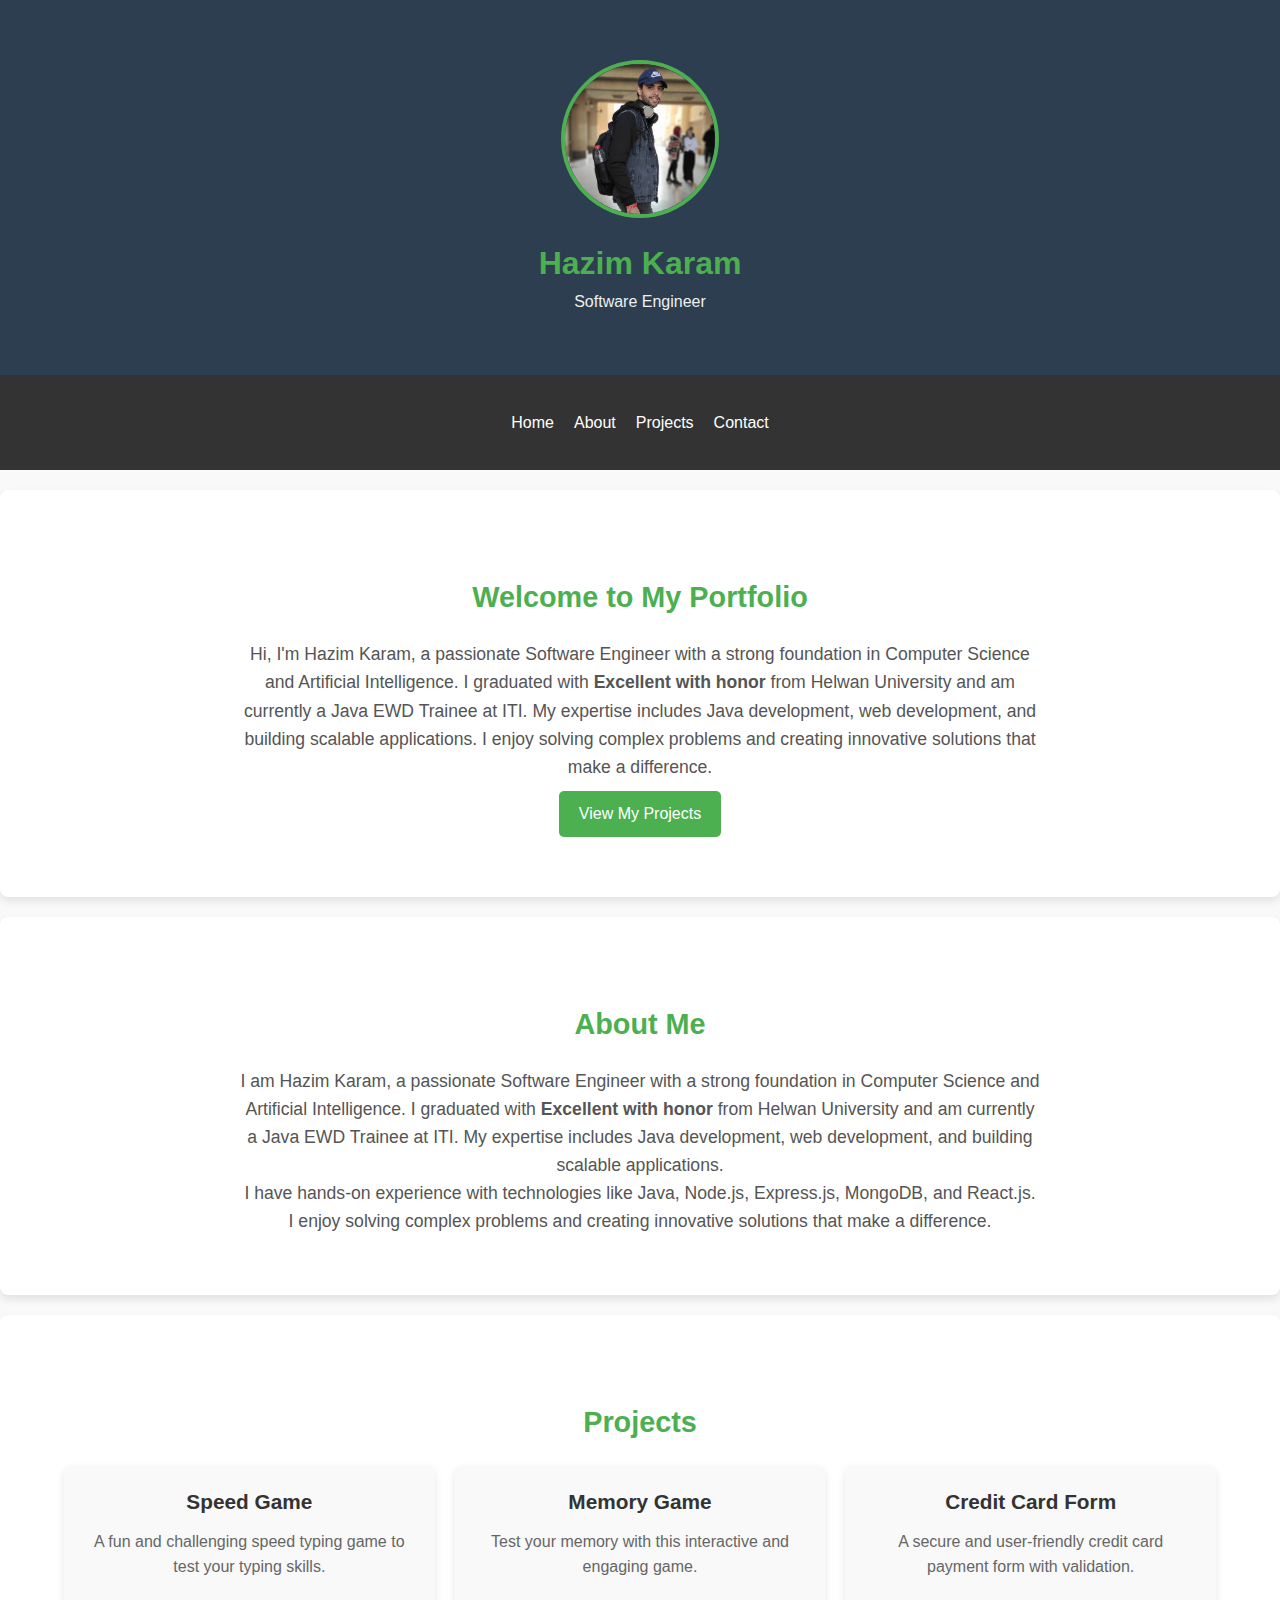
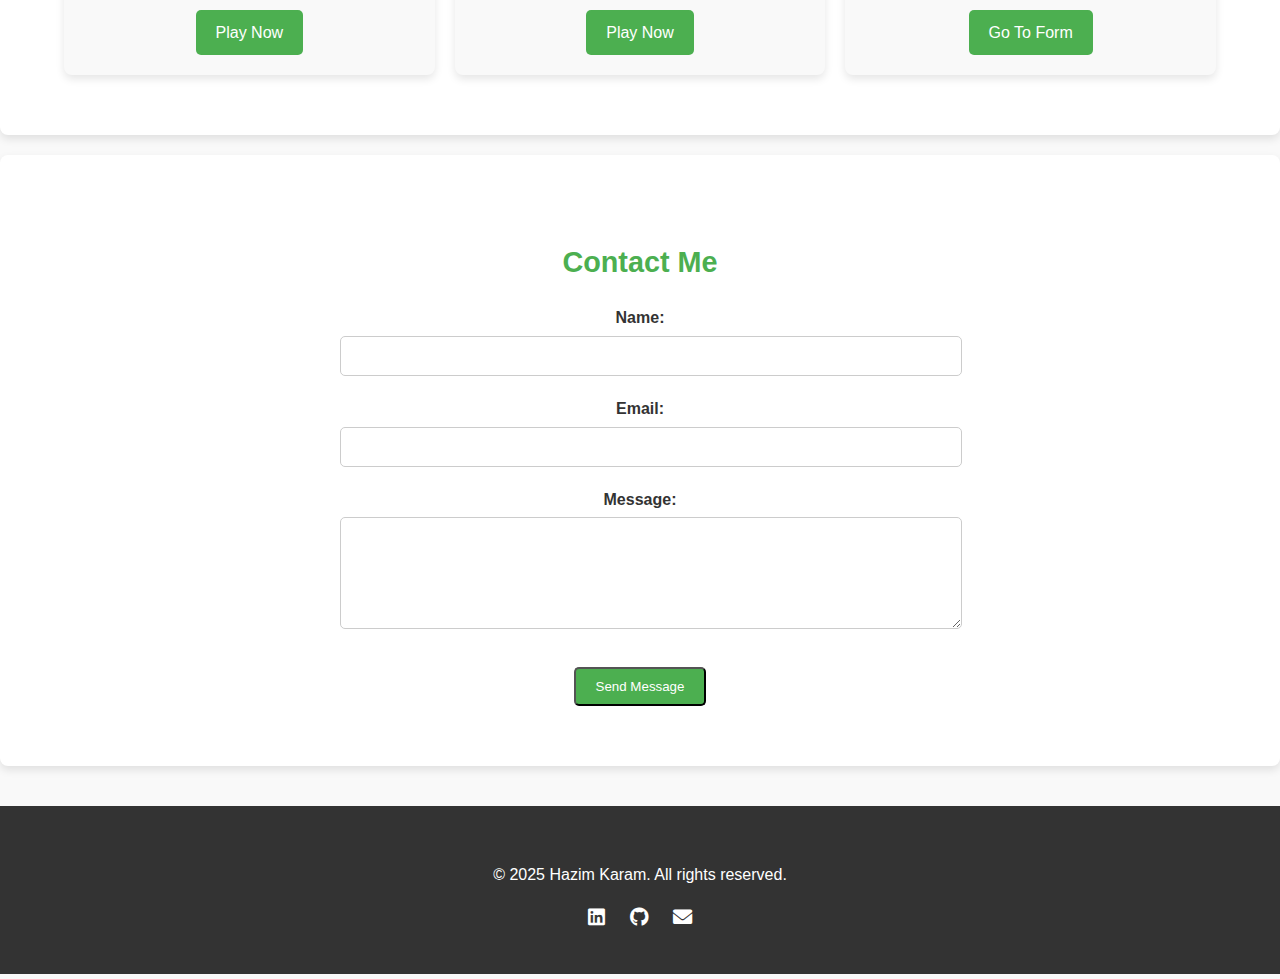
<file: index.html>
<!DOCTYPE html>
<html lang="en">
<head>
    <meta charset="UTF-8">
    <meta name="viewport" content="width=device-width, initial-scale=1.0">
    <title>Hazim Karam - Portfolio</title>
    <link rel="stylesheet" href="CSS/portofolio.css">
    <link rel="stylesheet" href="https://cdnjs.cloudflare.com/ajax/libs/font-awesome/6.0.0-beta3/css/all.min.css">
</head>
<body>
   
<header>
    <div class="container">
        <div class="header-content">
            <img src="Images/ZoOoMA.jpg" alt="Hazim Karam" class="profile-image">
            <div>
                <h1>Hazim Karam</h1>
                <p>Software Engineer</p>
            </div>
        </div>
    </div>
</header>

    
    <nav>
        <div class="container">
            <ul>
                <li><a href="#home">Home</a></li>
                <li><a href="#about">About</a></li>
                <li><a href="#projects">Projects</a></li>
                <li><a href="#contact">Contact</a></li>
            </ul>
        </div>
    </nav>

   
<section id="home" class="section">
    <div class="container">
        <h2>Welcome to My Portfolio</h2>
        <p>
            Hi, I'm Hazim Karam, a passionate Software Engineer with a strong foundation in Computer Science and Artificial Intelligence. I graduated with <strong>Excellent with honor</strong> from Helwan University and am currently a Java EWD Trainee at ITI. My expertise includes Java development, web development, and building scalable applications. I enjoy solving complex problems and creating innovative solutions that make a difference.
        </p>
        <a href="#projects" class="btn">View My Projects</a>
    </div>
</section>

  
<section id="about" class="section">
    <div class="container">
        <h2>About Me</h2>
        <p>
            I am Hazim Karam, a passionate Software Engineer with a strong foundation in Computer Science and Artificial Intelligence. I graduated with <strong>Excellent with honor</strong> from Helwan University and am currently a Java EWD Trainee at ITI. My expertise includes Java development, web development, and building scalable applications.
        </p>
        <p>
            I have hands-on experience with technologies like Java, Node.js, Express.js, MongoDB, and React.js. I enjoy solving complex problems and creating innovative solutions that make a difference.
        </p>
    </div>
</section>


<section id="projects" class="section">
    <div class="container">
        <h2>Projects</h2>
        <div class="project-grid">
            <div class="project-card">
                <h3>Speed Game</h3>
                <p>A fun and challenging speed typing game to test your typing skills.</p>
                <a href="html/speedGame.html" class="btn">Play Now</a>
            </div>
            <div class="project-card">
                <h3>Memory Game</h3>
                <p>Test your memory with this interactive and engaging game.</p>
                <a href="html/memoryGame.html" class="btn">Play Now</a>
            </div>
            <div class="project-card">
                <h3>Credit Card Form</h3>
                <p>A secure and user-friendly credit card payment form with validation.</p>
                <a href="html/creditCardForm.html" class="btn">Go To Form</a>
            </div>
        </div>
    </div>
</section>

    <!-- Contact Section -->
    <section id="contact" class="section">
        <div class="container">
            <h2>Contact Me</h2>
            <form action="#" method="post">
                <div class="form-group">
                    <label for="name">Name:</label>
                    <input type="text" id="name" name="name" required>
                </div>
                <div class="form-group">
                    <label for="email">Email:</label>
                    <input type="email" id="email" name="email" required>
                </div>
                <div class="form-group">
                    <label for="message">Message:</label>
                    <textarea id="message" name="message" rows="5" required></textarea>
                </div>
                <button type="submit" class="btn">Send Message</button>
            </form>
        </div>
    </section>

    
    <footer>
        <div class="container">
            <p>&copy; 2025 Hazim Karam. All rights reserved.</p>
            <div class="social-links">
                <a href="https://www.linkedin.com/in/hazim-karam-b14737266" target="_blank"><i class="fab fa-linkedin"></i></a>
                <a href="https://github.com/Hazim-Karam159" target="_blank"><i class="fab fa-github"></i></a>
                <a href="mailto:hazimkaram159@gmail.com"><i class="fas fa-envelope"></i></a>
            </div>
        </div>
    </footer>

   
    <button id="scroll-to-top" class="scroll-to-top"><i class="fas fa-arrow-up"></i></button>

    <script src="JS/portofolio.js"></script>
</body>
</html>
</file>
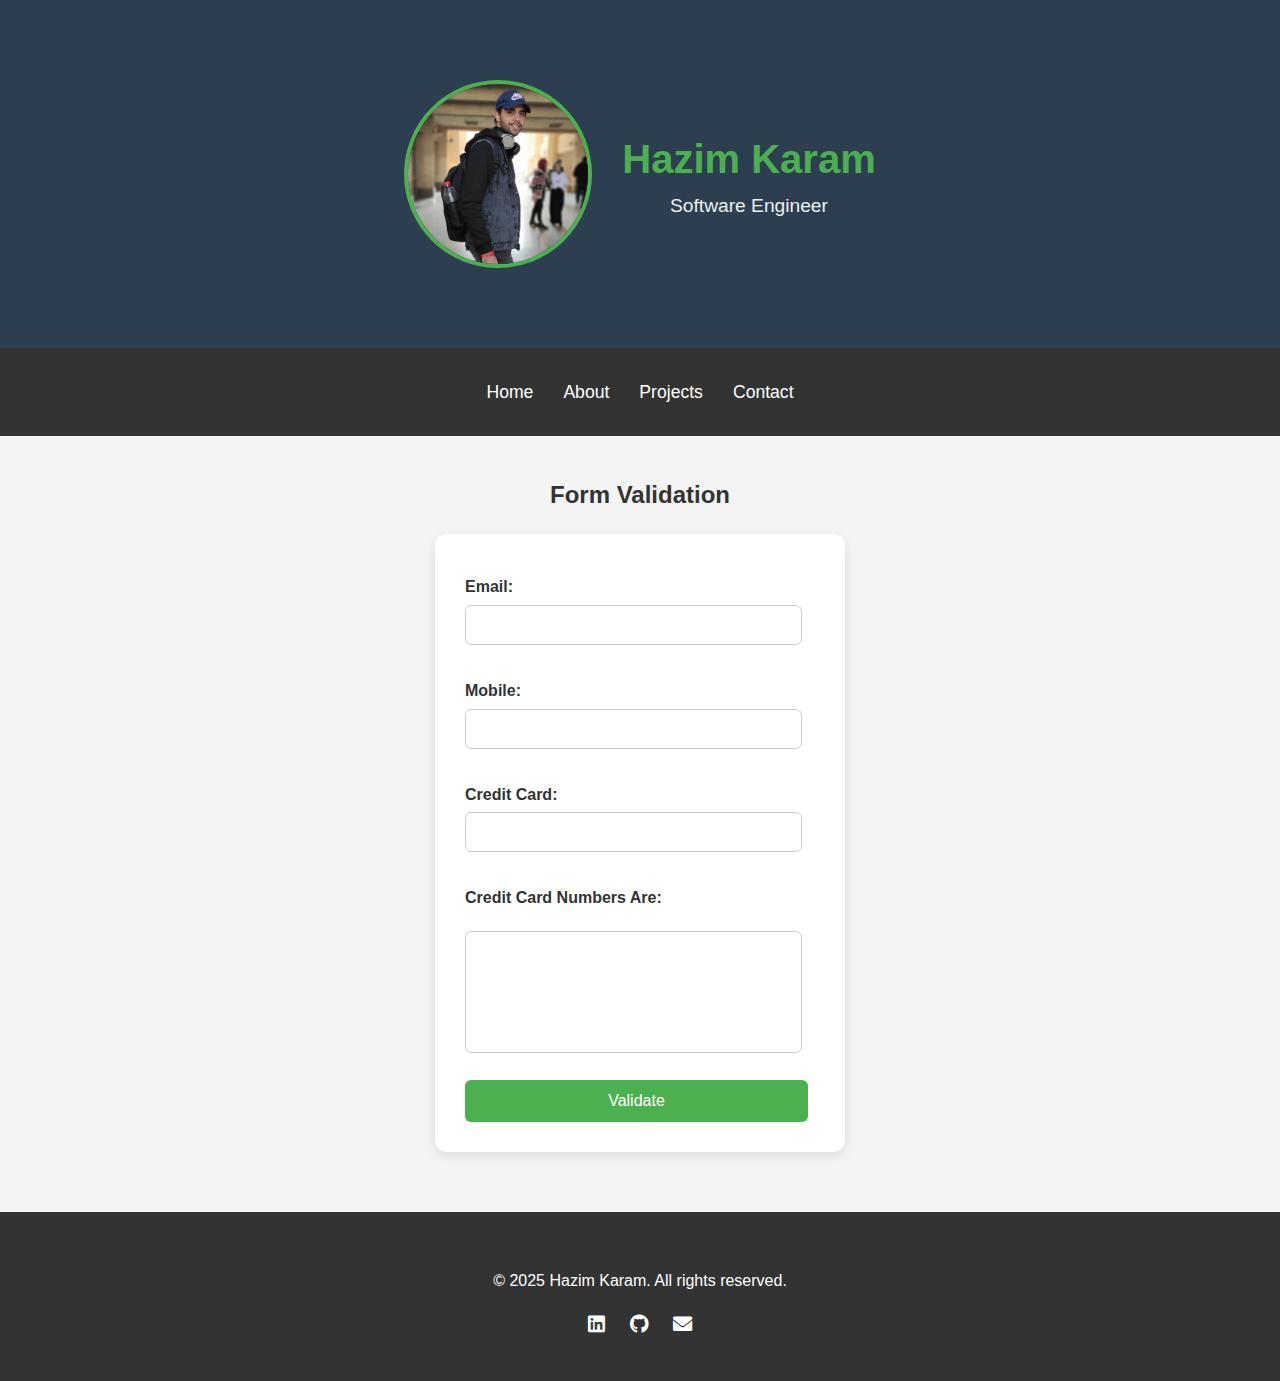
<file: html/creditCardForm.html>
<!DOCTYPE html>
<html lang="en">
<head>
    <meta charset="UTF-8">
    <meta name="viewport" content="width=device-width, initial-scale=1.0">
    <title>Form Validation</title>
    <link rel="stylesheet" href="../CSS/creditCardForm.css">
    <link rel="stylesheet" href="https://cdnjs.cloudflare.com/ajax/libs/font-awesome/6.0.0-beta3/css/all.min.css">
</head>
<body>
    
    <header>
        <div class="container">
            <div class="header-content">
                <img src="../Images/ZoOoMA.jpg" alt="Hazim Karam" class="profile-image">
                <div>
                    <h1>Hazim Karam</h1>
                    <p>Software Engineer</p>
                </div>
            </div>
        </div>
    </header>

    
    <nav>
        <div class="container">
            <ul>
                <li><a href="../index.html">Home</a></li>
                <li><a href="../index.html#about">About</a></li>
                <li><a href="../index.html#projects">Projects</a></li>
                <li><a href="../index.html#contact">Contact</a></li>
            </ul>
        </div>
    </nav>

   
    <div class="container">
        <h2>Form Validation</h2>
        <form id="myForm">
            <label for="email">Email: </label>
            <input type="email" id="email">
            <span class="error" id="emailError"></span>

            <label for="mob">Mobile: </label>
            <input type="tel" id="mob">
            <span class="error" id="mobError"></span>

            <label for="credit">Credit Card: </label>
            <input type="text" id="credit">
            <span class="error" id="creditError"></span>
            
            <label for="tarea">Credit Card Numbers Are: </label>
            <textarea id="tarea" readonly></textarea>

            <button type="button" id="validateBtn">Validate</button>
        </form>
    </div>

    
    <footer>
        <div class="container">
            <p>&copy; 2025 Hazim Karam. All rights reserved.</p>
            <div class="social-links">
                <a href="https://www.linkedin.com/in/hazim-karam-b14737266" target="_blank"><i class="fab fa-linkedin"></i></a>
                <a href="https://github.com/Hazim-Karam159" target="_blank"><i class="fab fa-github"></i></a>
                <a href="mailto:hazimkaram159@gmail.com"><i class="fas fa-envelope"></i></a>
            </div>
        </div>
    </footer>

    
    <button id="scroll-to-top" class="scroll-to-top"><i class="fas fa-arrow-up"></i></button>

    <script src="../JS/creditCardForm.js"></script>
</body>
</html>
</file>
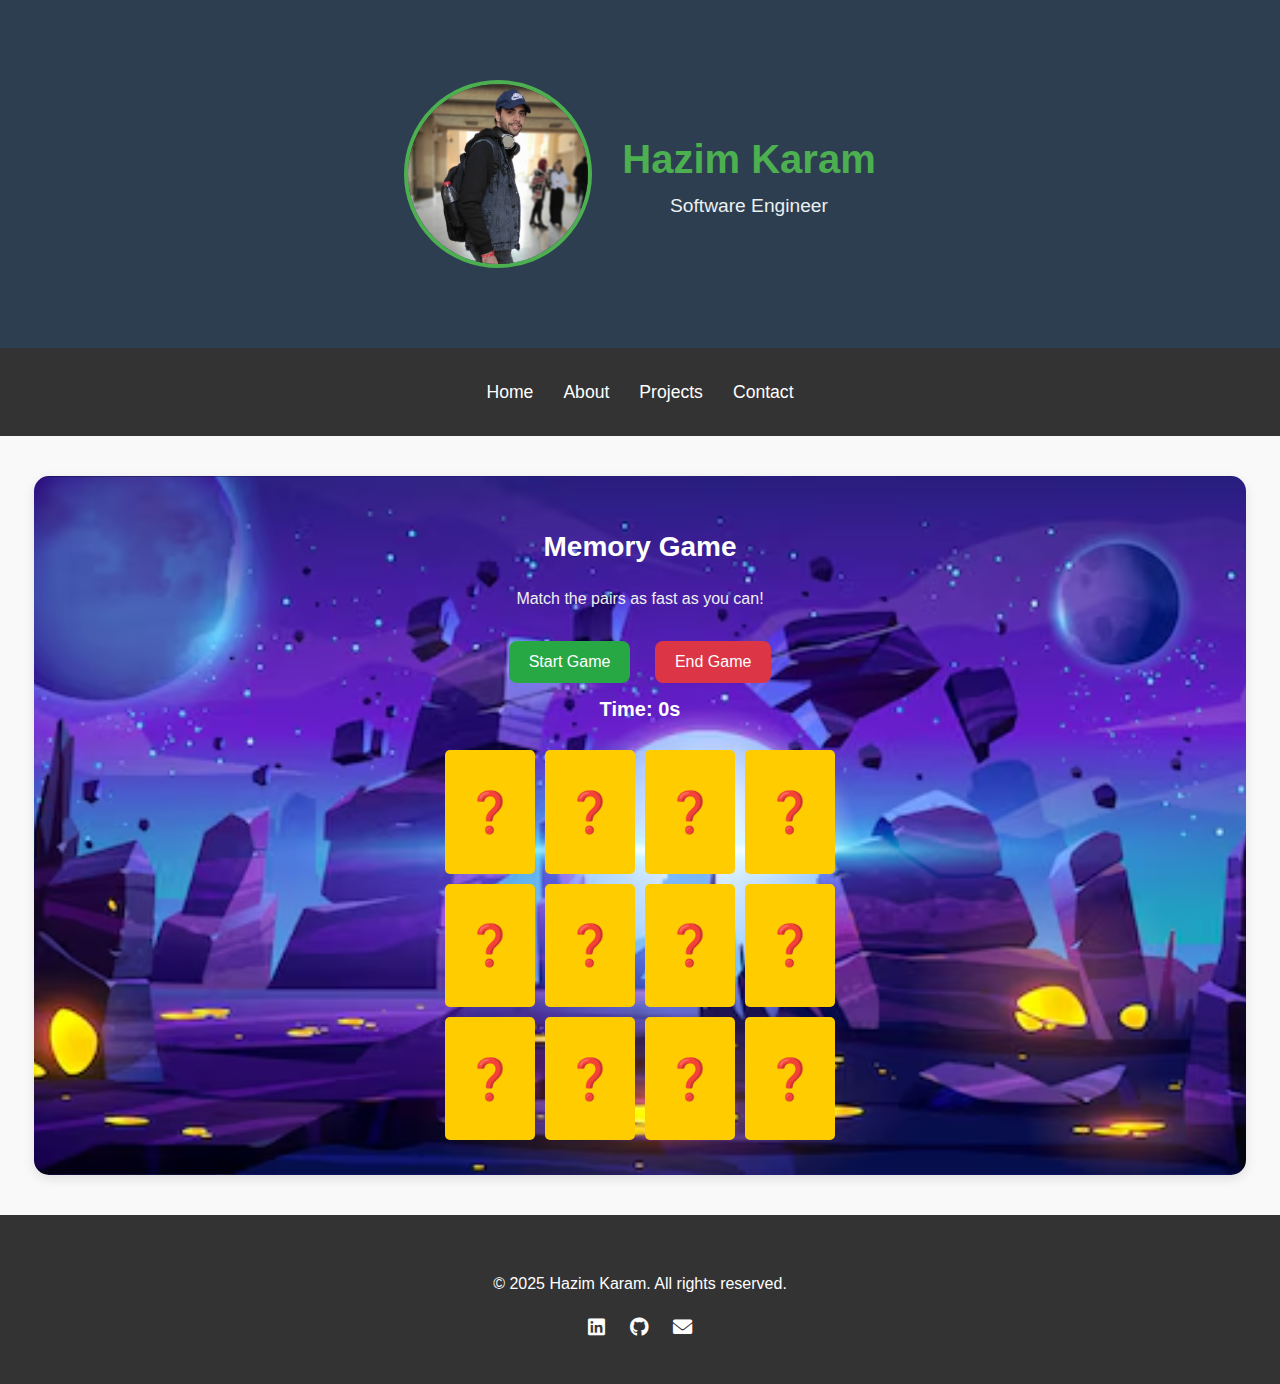
<file: html/memoryGame.html>
<!DOCTYPE html>
<html lang="en">
<head>
    <meta charset="UTF-8">
    <meta name="viewport" content="width=device-width, initial-scale=1.0">
    <meta name="viewport" content="width=device-width, initial-scale=1.0, maximum-scale=1.0, user-scalable=no">
    <title>Memory Game</title>
    <link rel="stylesheet" href="../CSS/memoryGame.css">
    <link rel="stylesheet" href="https://cdnjs.cloudflare.com/ajax/libs/font-awesome/6.0.0-beta3/css/all.min.css">
</head>
<body>
    
    <header>
        <div class="container">
            <div class="header-content">
                <img src="../Images/ZoOoMA.jpg" alt="Hazim Karam" class="profile-image">
                <div>
                    <h1>Hazim Karam</h1>
                    <p>Software Engineer</p>
                </div>
            </div>
        </div>
    </header>

    
    <nav>
        <div class="container">
            <ul>
                <li><a href="../index.html">Home</a></li>
                <li><a href="../index.html#about">About</a></li>
                <li><a href="../index.html#projects">Projects</a></li>
                <li><a href="../index.html#contact">Contact</a></li>
            </ul>
        </div>
    </nav>

   
    <div class="container game-container">
        <h1>Memory Game</h1>
        <p>Match the pairs as fast as you can!</p>

        
        <button id="start-button">Start Game</button>
        <button id="end-button">End Game</button>

        
        <div id="overlay">
            <div id="countdown"></div>
        </div>

        
        <div id="celebration">
            <h1>Congratulations! 🎉</h1>
            <p>You finished the game in <span id="celebration-time"></span></p>
            <button id="celebration-ok">OK</button>
            <div class="confetti"></div>
            <div class="balloons"></div>
        </div>
        

        
        <div id="message">
            <p id="message-text"></p>
            <button id="message-ok">OK</button>
            <button id="message-cancel">Cancel</button>
        </div>

        
        <div id="timer">Time: 0s</div>

        
        <div class="memory-game">
            
        </div>
    </div>

    
    <footer>
        <div class="container">
            <p>&copy; 2025 Hazim Karam. All rights reserved.</p>
            <div class="social-links">
                <a href="https://www.linkedin.com/in/hazim-karam-b14737266" target="_blank"><i class="fab fa-linkedin"></i></a>
                <a href="https://github.com/Hazim-Karam159" target="_blank"><i class="fab fa-github"></i></a>
                <a href="mailto:hazimkaram159@gmail.com"><i class="fas fa-envelope"></i></a>
            </div>
        </div>
    </footer>

    
    <button id="scroll-to-top" class="scroll-to-top"><i class="fas fa-arrow-up"></i></button>

    <script src="../JS/memoryGame.js"></script>
</body>
</html>
</file>
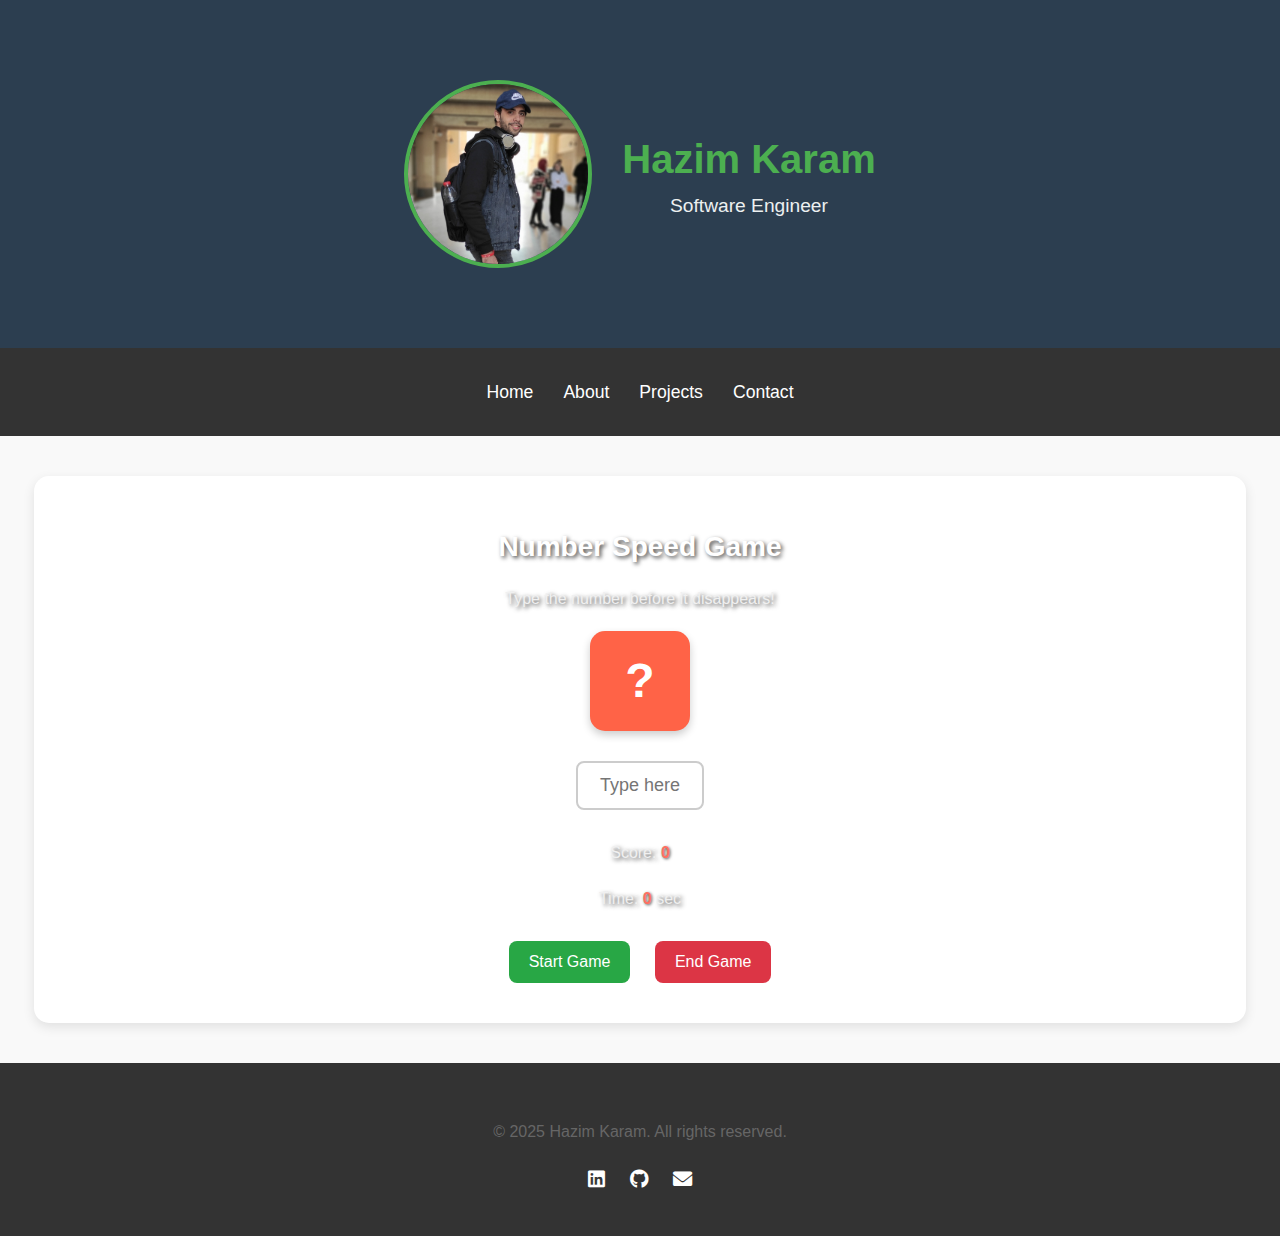
<file: html/speedGame.html>
<!DOCTYPE html>
<html lang="en">
<head>
    <meta charset="UTF-8">
    <meta name="viewport" content="width=device-width, initial-scale=1.0">
    <title>Number Speed Game</title>
    <link rel="stylesheet" href="../CSS/speedGame.css">
    <link rel="stylesheet" href="https://cdnjs.cloudflare.com/ajax/libs/font-awesome/6.0.0-beta3/css/all.min.css">
</head>
<body>
    <header>
        <div class="container">
            <div class="header-content">
                <img src="../Images/ZoOoMA.jpg" alt="Hazim Karam" class="profile-image">
                <div>
                    <h1>Hazim Karam</h1>
                    <p>Software Engineer</p>
                </div>
            </div>
        </div>
    </header>

    <nav>
        <div class="container">
            <ul>
                <li><a href="../index.html">Home</a></li>
                <li><a href="../index.html#about">About</a></li>
                <li><a href="../index.html#projects">Projects</a></li>
                <li><a href="../index.html#contact">Contact</a></li>
            </ul>
        </div>
    </nav>

    <div class="container game-container">
        <h1>Number Speed Game</h1>
        <p>Type the number before it disappears!</p>

        <div id="countdown-screen" class="overlay">
            <div class="countdown-text" id="countdown">3</div>
        </div>

        <div class="game-box">
            <div id="random-number">?</div>
        </div>
        <input type="text" id="user-input" placeholder="Type here" maxlength="1">

        <div class="info">
            <p>Score: <span id="score">0</span></p>
            <p>Time: <span id="time">0</span> sec</p>
        </div>

        <button id="start-btn">Start Game</button>
        <button id="stop-btn" disabled>End Game</button>

        <div id="celebration-screen" class="overlay hidden">
            <div class="celebration-box">
                <h2 id="celebration-message">🎉 You Won 🎉</h2>
                <p>Your Score: <span id="final-score">0</span></p>
                <p>Total Time: <span id="final-time">0</span> sec</p>
                <button id="ok-btn">OK</button>
            </div>
        </div>
    </div>

    <footer>
        <div class="container">
            <p>&copy; 2025 Hazim Karam. All rights reserved.</p>
            <div class="social-links">
                <a href="https://www.linkedin.com/in/hazim-karam-b14737266" target="_blank"><i class="fab fa-linkedin"></i></a>
                
                <a href="https://github.com/Hazim-Karam159" target="_blank"><i class="fab fa-github"></i></a>
                <a href="mailto:hazimkaram159@gmail.com"><i class="fas fa-envelope"></i></a>
            </div>
        </div>
    </footer>

   
    <button id="scroll-to-top" class="scroll-to-top"><i class="fas fa-arrow-up"></i></button>

    <script src="../JS/speedGame.js"></script>
</body>
</html>
</file>
<file: CSS/portofolio.css>
body {
    font-family: Arial, sans-serif;
    margin: 0;
    padding: 0;
    line-height: 1.6;
    color: #333;
    background-color: #f9f9f9;
}

.container {
    width: 90%;
    max-width: 1200px;
    margin: 0 auto;
    padding: 20px;
    text-align: center;
}
.container .btn{
    margin-top: 10px;
}



header {
    background-color: #2c3e50;
    color: white;
    padding: 40px 0;
    text-align: center;
}

.header-content {
    display: flex;
    flex-direction: column;
    align-items: center;
    gap: 20px;
}

.profile-image {
    width: 150px;
    height: 150px;
    border-radius: 50%;
    border: 4px solid #4CAF50;
    object-fit: cover;
}

header h1 {
    margin: 0;
    font-size: 2rem;
    color: #4CAF50;
}

header p {
    margin: 0;
    font-size: 1rem;
    color: #ecf0f1;
}

/* Navigation */
nav {
    background-color: #333;
    color: white;
    padding: 10px 0;
}

nav ul {
    list-style: none;
    padding: 0;
    margin: 0;
    display: flex;
    justify-content: center;
    flex-wrap: wrap;
}

nav ul li {
    margin: 5px 10px;
}

nav ul li a {
    color: white;
    text-decoration: none;
    font-size: 1rem;
    transition: color 0.3s ease;
}

nav ul li a:hover {
    color: #4CAF50;
}

/* Sections */
.section {
    padding: 40px 0;
    background-color: white;
    margin: 20px 0;
    border-radius: 8px;
    box-shadow: 0 4px 8px rgba(0, 0, 0, 0.1);
}

.section h2 {
    text-align: center;
    margin-bottom: 20px;
    font-size: 1.8rem;
    color: #4CAF50;
}

#home p, #about p {
    font-size: 1.1rem;
    line-height: 1.6;
    color: #555;
    max-width: 800px;
    margin: 0 auto;
    padding: 0 20px;
}

/* Projects Grid */
.project-grid {
    display: grid;
    grid-template-columns: repeat(auto-fit, minmax(250px, 1fr));
    gap: 20px;
}

.project-card {
    background-color: #f9f9f9;
    padding: 20px;
    border-radius: 8px;
    box-shadow: 0 4px 8px rgba(0, 0, 0, 0.1);
    text-align: center;
    transition: transform 0.3s ease, box-shadow 0.3s ease;
}

.project-card:hover {
    transform: translateY(-10px);
    box-shadow: 0 8px 16px rgba(0, 0, 0, 0.2);
}

.project-card h3 {
    margin: 0 0 10px;
    font-size: 1.3rem;
    color: #333;
}

.project-card p {
    margin: 0 0 20px;
    color: #666;
}


.btn {
    display: inline-block;
    padding: 10px 20px;
    
    background-color: #4CAF50;
    color: white;
    text-decoration: none;
    border-radius: 5px;
    transition: background-color 0.3s ease;
}

.btn:hover {
    background-color: #45a049;
}


form {
    max-width: 600px;
    margin: 0 auto;
}

.form-group {
    margin-bottom: 20px;
}

.form-group label {
    display: block;
    margin-bottom: 5px;
    font-weight: bold;
}

.form-group input, .form-group textarea {
    width: 100%;
    padding: 10px;
    border: 1px solid #ccc;
    border-radius: 5px;
    font-size: 1rem;
}

.form-group textarea {
    resize: vertical;
}

/* Footer */
footer {
    background-color: #333;
    color: white;
    text-align: center;
    padding: 20px 0;
    margin-top: 40px;
}

footer .social-links {
    margin-top: 10px;
}

footer .social-links a {
    color: white;
    margin: 0 10px;
    font-size: 1.2rem;
    transition: color 0.3s ease;
}

footer .social-links a:hover {
    color: #4CAF50;
}


.scroll-to-top {
    position: fixed;
    bottom: 20px;
    right: 20px;
    background-color: #4CAF50;
    color: white;
    border: none;
    border-radius: 50%;
    width: 50px;
    height: 50px;
    font-size: 1.5rem;
    cursor: pointer;
    display: none;
    transition: background-color 0.8s ease;
}

.scroll-to-top:hover {
    background-color: #45a049;
}


@media (max-width: 768px) {
    .header-content {
        flex-direction: column;
        text-align: center;
    }

    .profile-image {
        width: 120px;
        height: 120px;
    }

    header h1 {
        font-size: 1.8rem;
    }

    header p {
        font-size: 1rem;
    }

    nav ul {
        flex-direction: column;
        align-items: center;
    }

    .section h2 {
        font-size: 1.5rem;
    }

    #home p, #about p {
        font-size: 1rem;
    }

    .project-grid {
        grid-template-columns: repeat(auto-fit, minmax(200px, 1fr));
    }

    .project-card h3 {
        font-size: 1.2rem;
    }

    .project-card p {
        font-size: 0.9rem;
    }

    .btn {
        font-size: 0.9rem;
        padding: 8px 16px;
    }

    .scroll-to-top {
        width: 40px;
        height: 40px;
        font-size: 1.2rem;
    }
}

@media (max-width: 480px) {
    .profile-image {
        width: 100px;
        height: 100px;
    }

    header h1 {
        font-size: 1.5rem;
    }

    header p {
        font-size: 0.9rem;
    }

    .section h2 {
        font-size: 1.3rem;
    }

    #home p, #about p {
        font-size: 0.9rem;
    }

    .project-grid {
        grid-template-columns: 1fr;
    }

    .project-card h3 {
        font-size: 1.1rem;
    }

    .project-card p {
        font-size: 0.8rem;
    }

    .btn {
        font-size: 0.8rem;
        padding: 6px 12px;
    }

    .scroll-to-top {
        width: 35px;
        height: 35px;
        font-size: 1rem;
    }
}
</file>
<file: CSS/creditCardForm.css>
body {
    font-family: Arial, sans-serif;
    background-color: #f4f4f4;
    margin: 0;
    padding: 0;
    line-height: 1.6;
    color: #333;
}

.container {
    width: 90%;
    max-width: 1200px;
    margin: 0 auto;
    padding: 20px;
}

.container h2{
    text-align: center;
}


header {
    background-color: #2c3e50;
    color: white;
    padding: 60px 0;
    text-align: center;
}

.header-content {
    display: flex;
    align-items: center;
    justify-content: center;
    gap: 30px;
}

.profile-image {
    width: 180px;
    height: 180px;
    border-radius: 50%;
    border: 4px solid #4CAF50;
    object-fit: cover;
}

header h1 {
    margin: 0;
    font-size: 2.5rem;
    color: #4CAF50;
}

header p {
    margin: 0;
    font-size: 1.2rem;
    color: #ecf0f1;
}

/* Navbar */
nav {
    background-color: #333;
    color: white;
    padding: 10px 0;
}

nav ul {
    list-style: none;
    padding: 0;
    margin: 0;
    display: flex;
    justify-content: center;
}

nav ul li {
    margin: 0 15px;
}

nav ul li a {
    color: white;
    text-decoration: none;
    font-size: 1.1rem;
    transition: color 0.3s ease;
}

nav ul li a:hover {
    color: #4CAF50;
}


#myForm {
    background: white;
    padding: 30px;
    border-radius: 12px;
    box-shadow: 0 4px 12px rgba(0, 0, 0, 0.1);
    width: 350px;
    margin: 0 auto;
    transition: box-shadow 0.3s ease;
}

#myForm:hover {
    box-shadow: 0 6px 16px rgba(0, 0, 0, 0.15);
}

#myForm h2 {
    text-align: center;
    color: #2c3e50;
    margin-bottom: 20px;
    font-size: 1.8rem;
    font-weight: bold;
}

#myForm label {
    margin: 10px 0 5px;
    font-weight: bold;
    color: #333;
    display: block;
}

#myForm input {
    padding: 10px;
    border: 1px solid #ccc;
    border-radius: 6px;
    font-size: 16px;
    width: 90%;
    transition: border-color 0.3s ease, box-shadow 0.3s ease;
}

#myForm input:focus {
    border-color: #007bff;
    outline: none;
    box-shadow: 0 0 8px rgba(0, 123, 255, 0.3);
}

#myForm button {
    background-color: #4CAF50;
    color: white;
    padding: 12px;
    border: none;
    border-radius: 6px;
    margin-top: 20px;
    cursor: pointer;
    font-size: 16px;
    width: 98%;
    transition: background-color 0.3s ease, transform 0.2s ease;
}

#myForm button:hover {
    background-color: #45a049;
    transform: translateY(-2px);
}

#myForm button:active {
    transform: translateY(0);
}

.error {
    color: #e74c3c;
    font-size: 14px;
    height: 18px;
    display: block;
    margin-top: 5px;
}

textarea {
    margin-top: 15px;
    padding: 10px;
    width: 90%;
    height: 100px;
    border: 1px solid #ccc;
    border-radius: 6px;
    resize: none;
    overflow: auto;
    white-space: pre-wrap;
    font-family: monospace;
    transition: border-color 0.3s ease, box-shadow 0.3s ease;
}

textarea:focus {
    border-color: #007bff;
    outline: none;
    box-shadow: 0 0 8px rgba(0, 123, 255, 0.3);
}

/* Footer */
footer {
    background-color: #333;
    color: white;
    text-align: center;
    padding: 20px 0;
    margin-top: 40px;
}

footer .social-links {
    margin-top: 10px;
}

footer .social-links a {
    color: white;
    margin: 0 10px;
    font-size: 1.2rem;
    transition: color 0.3s ease;
}

footer .social-links a:hover {
    color: #4CAF50;
}


.scroll-to-top {
    position: fixed;
    bottom: 20px;
    right: 20px;
    background-color: #4CAF50;
    color: white;
    border: none;
    border-radius: 50%;
    width: 50px;
    height: 50px;
    font-size: 1.5rem;
    cursor: pointer;
    display: none;
    transition: background-color 0.3s ease;
}

.scroll-to-top:hover {
    background-color: #45a049;
}
</file>
<file: CSS/memoryGame.css>
body {
    font-family: Arial, sans-serif;
    margin: 0;
    padding: 0;
    line-height: 1.6;
    color: #333;
    background-color: #f9f9f9; 
}

.container {
    width: 90%;
    max-width: 1200px;
    margin: 0 auto;
    padding: 20px;
}


header {
    background-color: #2c3e50;
    color: white;
    padding: 60px 0;
    text-align: center;
}

.header-content {
    display: flex;
    align-items: center;
    justify-content: center;
    gap: 30px;
}

.profile-image {
    width: 180px;
    height: 180px;
    border-radius: 50%;
    border: 4px solid #4CAF50;
    object-fit: cover;
}

header h1 {
    margin: 0;
    font-size: 2.5rem;
    color: #4CAF50;
}

header p {
    margin: 0;
    font-size: 1.2rem;
    color: #ecf0f1;
}


nav {
    background-color: #333;
    color: white;
    padding: 10px 0;
}

nav ul {
    list-style: none;
    padding: 0;
    margin: 0;
    display: flex;
    justify-content: center;
}

nav ul li {
    margin: 0 15px;
}

nav ul li a {
    color: white;
    text-decoration: none;
    font-size: 1.1rem;
    transition: color 0.3s ease;
}

nav ul li a:hover {
    color: #4CAF50;
}


.game-container {
    text-align: center;
    background-image: url('../Images/img1.png'); 
    background-size: cover;
    background-position: center;
    padding: 30px;
    border-radius: 15px;
    box-shadow: 0 4px 12px rgba(0, 0, 0, 0.1);
    margin: 40px auto;
    transition: box-shadow 0.3s ease;
    color: white; 
}

.game-container:hover {
    box-shadow: 0 6px 16px rgba(0, 0, 0, 0.15);
}

.game-container h1 {
    font-size: 28px;
    color: white; 
    margin-bottom: 10px;
}

.game-container p {
    font-size: 16px;
    color: #f0f0f0; 
    margin-bottom: 20px;
}


button {
    padding: 12px 20px;
    font-size: 16px;
    margin: 10px;
    border: none;
    border-radius: 8px;
    cursor: pointer;
    color: white;
    transition: background-color 0.3s ease, transform 0.2s ease;
}

button:hover {
    transform: translateY(-2px);
}

button:active {
    transform: translateY(0);
}

#start-button {
    background-color: #28a745;
}

#start-button:hover {
    background-color: #218838;
}

#end-button {
    background-color: #dc3545;
}

#end-button:hover {
    background-color: #c82333;
}

button:disabled {
    background-color: #ccc;
    cursor: not-allowed;
}


#overlay {
    position: fixed;
    top: 0;
    left: 0;
    width: 100%;
    height: 100%;
    background-color: rgba(0, 0, 0, 0.7);
    display: flex;
    justify-content: center;
    align-items: center;
    font-size: 48px;
    color: white;
    display: none; 
    z-index: 1000; 
}

#countdown {
    font-size: 72px;
    font-weight: bold;
    animation: zoomInOut 1s infinite; 
}

@keyframes zoomInOut {
    0% { transform: scale(1); }
    50% { transform: scale(1.2); }
    100% { transform: scale(1); }
}


#celebration {
    position: fixed;
    top: 0;
    left: 0;
    width: 100%;
    height: 100%;
    background-color: rgba(0, 0, 0, 0.8);
    display: flex;
    flex-direction: column;
    justify-content: center;
    align-items: center;
    font-size: 48px;
    color: white;
    display: none;
    z-index: 1001; 
}

#celebration h1 {
    font-size: 72px;
    margin-bottom: 20px;
}

#celebration p {
    font-size: 24px;
    margin-bottom: 20px;
}

#celebration-ok {
    padding: 10px 20px;
    font-size: 18px;
    background-color: #ffcc00;
    border: none;
    border-radius: 5px;
    cursor: pointer;
}

#celebration-ok:hover {
    background-color: #e6b800;
}


@keyframes float-down {
    0% { transform: translateY(-100vh) scale(0.5); }
    100% { transform: translateY(100vh) scale(1); }
}

.balloon {
    position: absolute;
    width: 80px;
    height: 100px;
    background-color: #ff6384; 
    border-radius: 50%;
    animation: float-down 8s linear infinite; 
}

.balloon::after {
    content: '';
    position: absolute;
    bottom: -20px;
    left: 50%;
    width: 2px;
    height: 100px;
    background-color: #fff;
}

.balloon.large {
    width: 120px;
    height: 150px;
    animation-duration: 12s; 
}

.balloon.small {
    width: 60px;
    height: 80px;
    animation-duration: 6s; 
}

.balloon:nth-child(1) { left: 10%; animation-duration: 10s; background-color: #ff6384; }
.balloon:nth-child(2) { left: 20%; animation-duration: 12s; background-color: #36a2eb; }
.balloon:nth-child(3) { left: 30%; animation-duration: 8s; background-color: #ffce56; }
.balloon:nth-child(4) { left: 40%; animation-duration: 14s; background-color: #4bc0c0; }
.balloon:nth-child(5) { left: 50%; animation-duration: 9s; background-color: #9966ff; }
.balloon:nth-child(6) { left: 60%; animation-duration: 11s; background-color: #ff9f40; }
.balloon:nth-child(7) { left: 70%; animation-duration: 13s; background-color: #ff6384; }
.balloon:nth-child(8) { left: 80%; animation-duration: 10s; background-color: #36a2eb; }
.balloon:nth-child(9) { left: 90%; animation-duration: 12s; background-color: #ffce56; }
.balloon:nth-child(10) { left: 100%; animation-duration: 8s; background-color: #4bc0c0; }


#timer {
    font-size: 20px;
    font-weight: bold;
    color: white;
    margin-bottom: 20px;
}


.memory-game {
    display: flex;
    flex-wrap: wrap;
    width: 400px;
    height: 400px;
    perspective: 1000px;
    margin: 0 auto;
}

.memory-card {
    width: calc(25% - 10px);
    height: calc(33.333% - 10px);
    margin: 5px;
    position: relative;
    transform-style: preserve-3d;
    transition: transform 0.5s;
    display: flex;
    justify-content: center;
    align-items: center;
    font-size: 40px;
    background-color: #fff;
    border-radius: 10px;
    cursor: pointer;
}

.memory-card:active {
    transform: scale(0.97);
}

.memory-card.flip {
    transform: rotateY(180deg);
}

.front-face,
.back-face {
    width: 100%;
    height: 100%;
    position: absolute;
    border-radius: 5px;
    backface-visibility: hidden;
    display: flex;
    justify-content: center;
    align-items: center;
}

.front-face {
    transform: rotateY(180deg);
}

.back-face {
    background-color: #ffcc00; 
}


#message {
    position: fixed;
    top: 50%;
    left: 50%;
    transform: translate(-50%, -50%);
    background-color: rgba(0, 0, 0, 0.9);
    padding: 20px;
    border-radius: 10px;
    color: white;
    text-align: center;
    display: none; 
    z-index: 1002; 
}

#message p {
    font-size: 24px;
    margin-bottom: 20px;
}

#message-ok, #message-cancel {
    padding: 10px 20px;
    font-size: 18px;
    border: none;
    border-radius: 5px;
    cursor: pointer;
    margin: 0 10px;
}

#message-ok {
    background-color: #4CAF50;
}

#message-ok:hover {
    background-color: #45a049;
}

#message-cancel {
    background-color: #f44336;
}

#message-cancel:hover {
    background-color: #e53935;
}


footer {
    background-color: #333;
    color: white;
    text-align: center;
    padding: 20px 0;
    margin-top: 40px;
}

footer .social-links {
    margin-top: 10px;
}

footer .social-links a {
    color: white;
    margin: 0 10px;
    font-size: 1.2rem;
    transition: color 0.3s ease;
}

footer .social-links a:hover {
    color: #4CAF50;
}


.scroll-to-top {
    position: fixed;
    bottom: 20px;
    right: 20px;
    background-color: #4CAF50;
    color: white;
    border: none;
    border-radius: 50%;
    width: 50px;
    height: 50px;
    font-size: 1.5rem;
    cursor: pointer;
    display: none;
    transition: background-color 0.3s ease;
}

.scroll-to-top:hover {
    background-color: #45a049;
}
</file>
<file: CSS/speedGame.css>
body {
    font-family: Arial, sans-serif;
    margin: 0;
    padding: 0;
    line-height: 1.6;
    color: #333;
    background-color: #f9f9f9;
}

.container {
    width: 90%;
    max-width: 1200px;
    margin: 0 auto;
    padding: 20px;
}

header {
    background-color: #2c3e50;
    color: white;
    padding: 60px 0;
    text-align: center;
}

.header-content {
    display: flex;
    align-items: center;
    justify-content: center;
    gap: 30px;
}

.profile-image {
    width: 180px;
    height: 180px;
    border-radius: 50%;
    border: 4px solid #4CAF50;
    object-fit: cover;
}

header h1 {
    margin: 0;
    font-size: 2.5rem;
    color: #4CAF50;
}

header p {
    margin: 0;
    font-size: 1.2rem;
    color: #ecf0f1;
}

nav {
    background-color: #333;
    color: white;
    padding: 10px 0;
}

nav ul {
    list-style: none;
    padding: 0;
    margin: 0;
    display: flex;
    justify-content: center;
}

nav ul li {
    margin: 0 15px;
}

nav ul li a {
    color: white;
    text-decoration: none;
    font-size: 1.1rem;
    transition: color 0.3s ease;
}

nav ul li a:hover {
    color: #4CAF50;
}

.game-container {
    text-align: center;
    background: white;
    padding: 30px;
    border-radius: 15px;
    box-shadow: 0 4px 12px rgba(0, 0, 0, 0.1);
    margin: 40px auto;
    transition: box-shadow 0.3s ease;
    background-image: url('https://i.pinimg.com/originals/d0/cb/6a/d0cb6aeabb07ebf5420eb6b45998bc21.png');
    background-size: cover;
    background-position: center;
}

.game-container h1 {
    font-size: 28px;
    color: #ffffff;
    text-shadow: 2px 2px 4px rgba(0, 0, 0, 0.7);
    margin-bottom: 10px;
}

.game-container p {
    font-size: 16px;
    color: #f0f0f0;
    text-shadow: 2px 2px 4px rgba(0, 0, 0, 0.7);
    margin-bottom: 20px;
}

.game-container .info {
    font-size: 18px;
    color: #ffffff;
    text-shadow: 2px 2px 4px rgba(0, 0, 0, 0.7);
    margin-top: 20px;
}

.game-container .info span {
    font-weight: bold;
    color: #ff6f61;
    text-shadow: 1px 1px 3px rgba(0, 0, 0, 0.7);
}

.game-container:hover {
    box-shadow: 0 6px 16px rgba(0, 0, 0, 0.15);
}

h1 {
    font-size: 28px;
    color: #2c3e50;
    margin-bottom: 10px;
}

p {
    font-size: 16px;
    color: #666;
    margin-bottom: 20px;
}

.game-box {
    width: 100px;
    height: 100px;
    margin: 20px auto;
    display: flex;
    justify-content: center;
    align-items: center;
    font-size: 48px;
    font-weight: bold;
    background: #ff6347;
    color: white;
    border-radius: 15px;
    box-shadow: 0 4px 8px rgba(0, 0, 0, 0.2);
    transition: transform 0.3s ease;
}

.game-box:hover {
    transform: scale(1.05);
}

input {
    padding: 12px;
    font-size: 18px;
    text-align: center;
    width: 100px;
    margin: 10px auto;
    border: 2px solid #ccc;
    border-radius: 8px;
    transition: border-color 0.3s ease, box-shadow 0.3s ease;
}

input:focus {
    border-color: #007bff;
    outline: none;
    box-shadow: 0 0 8px rgba(0, 123, 255, 0.3);
}

button {
    padding: 12px 20px;
    font-size: 16px;
    margin: 10px;
    border: none;
    border-radius: 8px;
    cursor: pointer;
    color: white;
    transition: background-color 0.3s ease, transform 0.2s ease;
}

button:hover {
    transform: translateY(-2px);
}

button:active {
    transform: translateY(0);
}

#start-btn {
    background-color: #28a745;
}

#start-btn:hover {
    background-color: #218838;
}

#stop-btn {
    background-color: #dc3545;
}

#stop-btn:hover {
    background-color: #c82333;
}

button:disabled {
    background-color: #ccc;
    cursor: not-allowed;
}

.info {
    font-size: 18px;
    margin-top: 20px;
    color: #333;
}

.info span {
    font-weight: bold;
    color: #2c3e50;
}

.celebration-box {
    text-align: center;
    background: white;
    padding: 30px;
    border-radius: 15px;
    box-shadow: 0 4px 12px rgba(0, 0, 0, 0.3);
    color: black;
    z-index: 1001; 
}

.overlay {
    position: fixed;
    top: 0;
    left: 0;
    width: 100%;
    height: 100%;
    background: rgba(0, 0, 0, 0.8);
    display: flex;
    justify-content: center;
    align-items: center;
    color: white;
    font-size: 50px;
    font-weight: bold;
    transition: opacity 0.5s;
    z-index: 1000; 
}

.countdown-text {
    font-size: 60px;
    color: white;
    animation: pulse 1s infinite;
}

@keyframes pulse {
    0% { transform: scale(1); }
    50% { transform: scale(1.1); }
    100% { transform: scale(1); }
}

.celebration-box {
    text-align: center;
    background: white;
    padding: 30px;
    border-radius: 15px;
    box-shadow: 0 4px 12px rgba(0, 0, 0, 0.3);
    color: black;
}

.celebration-box h2 {
    font-size: 28px;
    color: #28a745;
    margin-bottom: 15px;
}

.celebration-box p {
    font-size: 18px;
    color: #333;
    margin: 10px 0;
}

.celebration-box button {
    background-color: #007bff;
    margin-top: 20px;
}

.celebration-box button:hover {
    background-color: #0056b3;
}

.hidden {
    display: none;
}

footer {
    background-color: #333;
    color: white;
    text-align: center;
    padding: 20px 0;
    margin-top: 40px;
}

footer .social-links {
    margin-top: 10px;
}

footer .social-links a {
    color: white;
    margin: 0 10px;
    font-size: 1.2rem;
    transition: color 0.3s ease;
}

footer .social-links a:hover {
    color: #4CAF50;
}

.scroll-to-top {
    position: fixed;
    bottom: 20px;
    right: 20px;
    background-color: #4CAF50;
    color: white;
    border: none;
    border-radius: 50%;
    width: 50px;
    height: 50px;
    font-size: 1.5rem;
    cursor: pointer;
    display: none;
    transition: background-color 0.3s ease;
}

.scroll-to-top:hover {
    background-color: #45a049;
}
</file>
